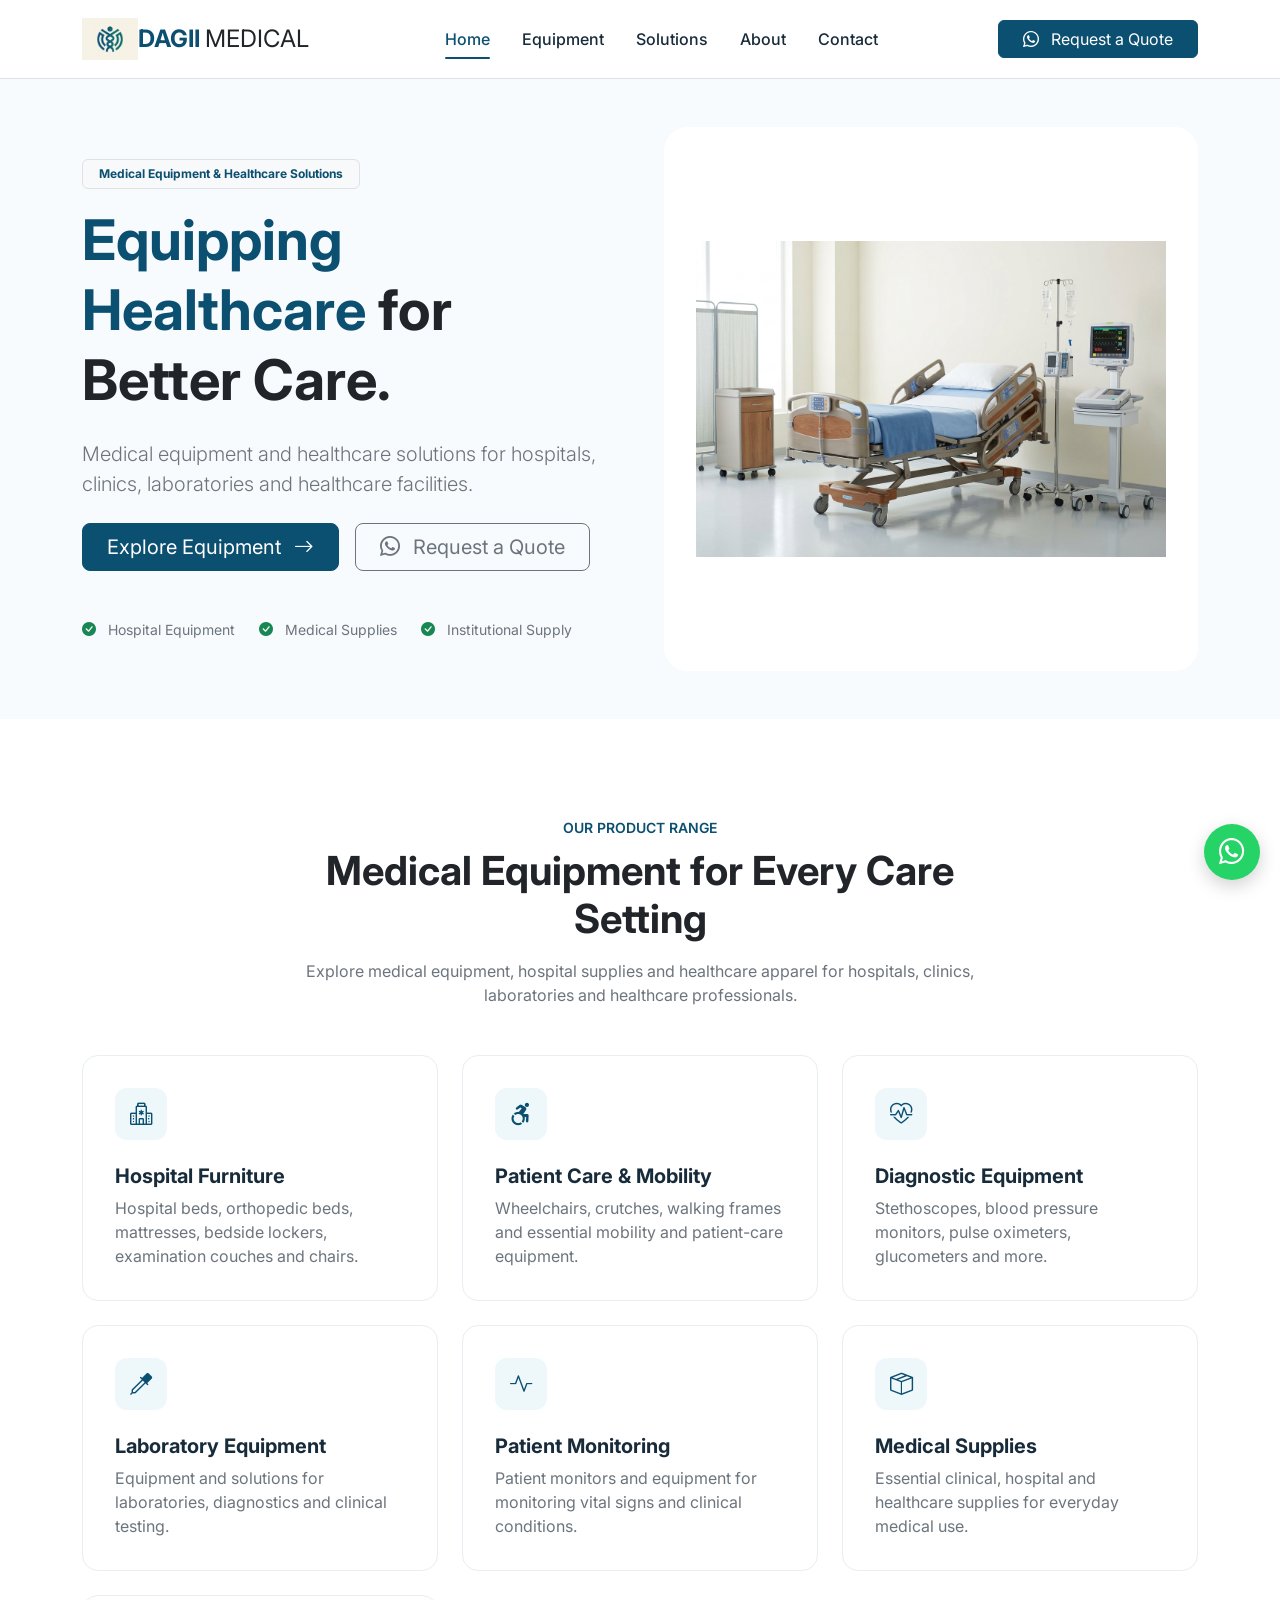
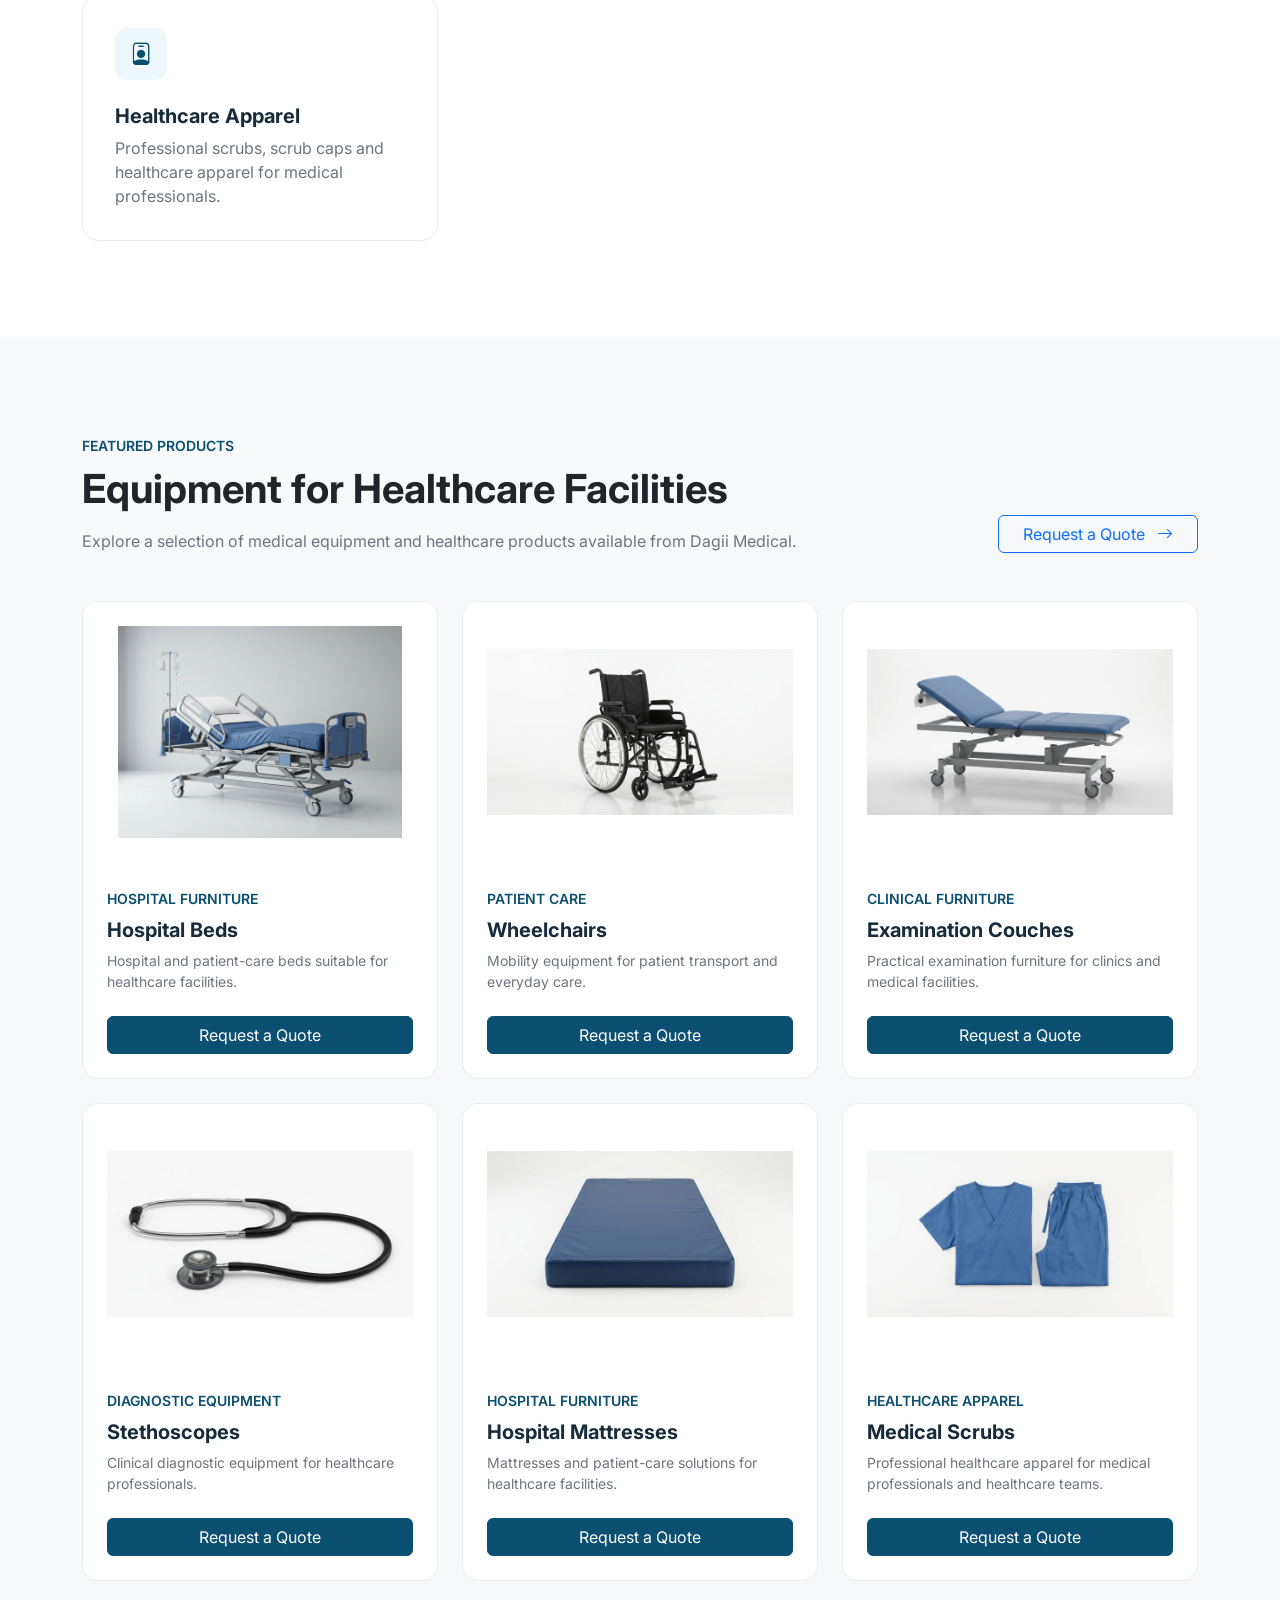
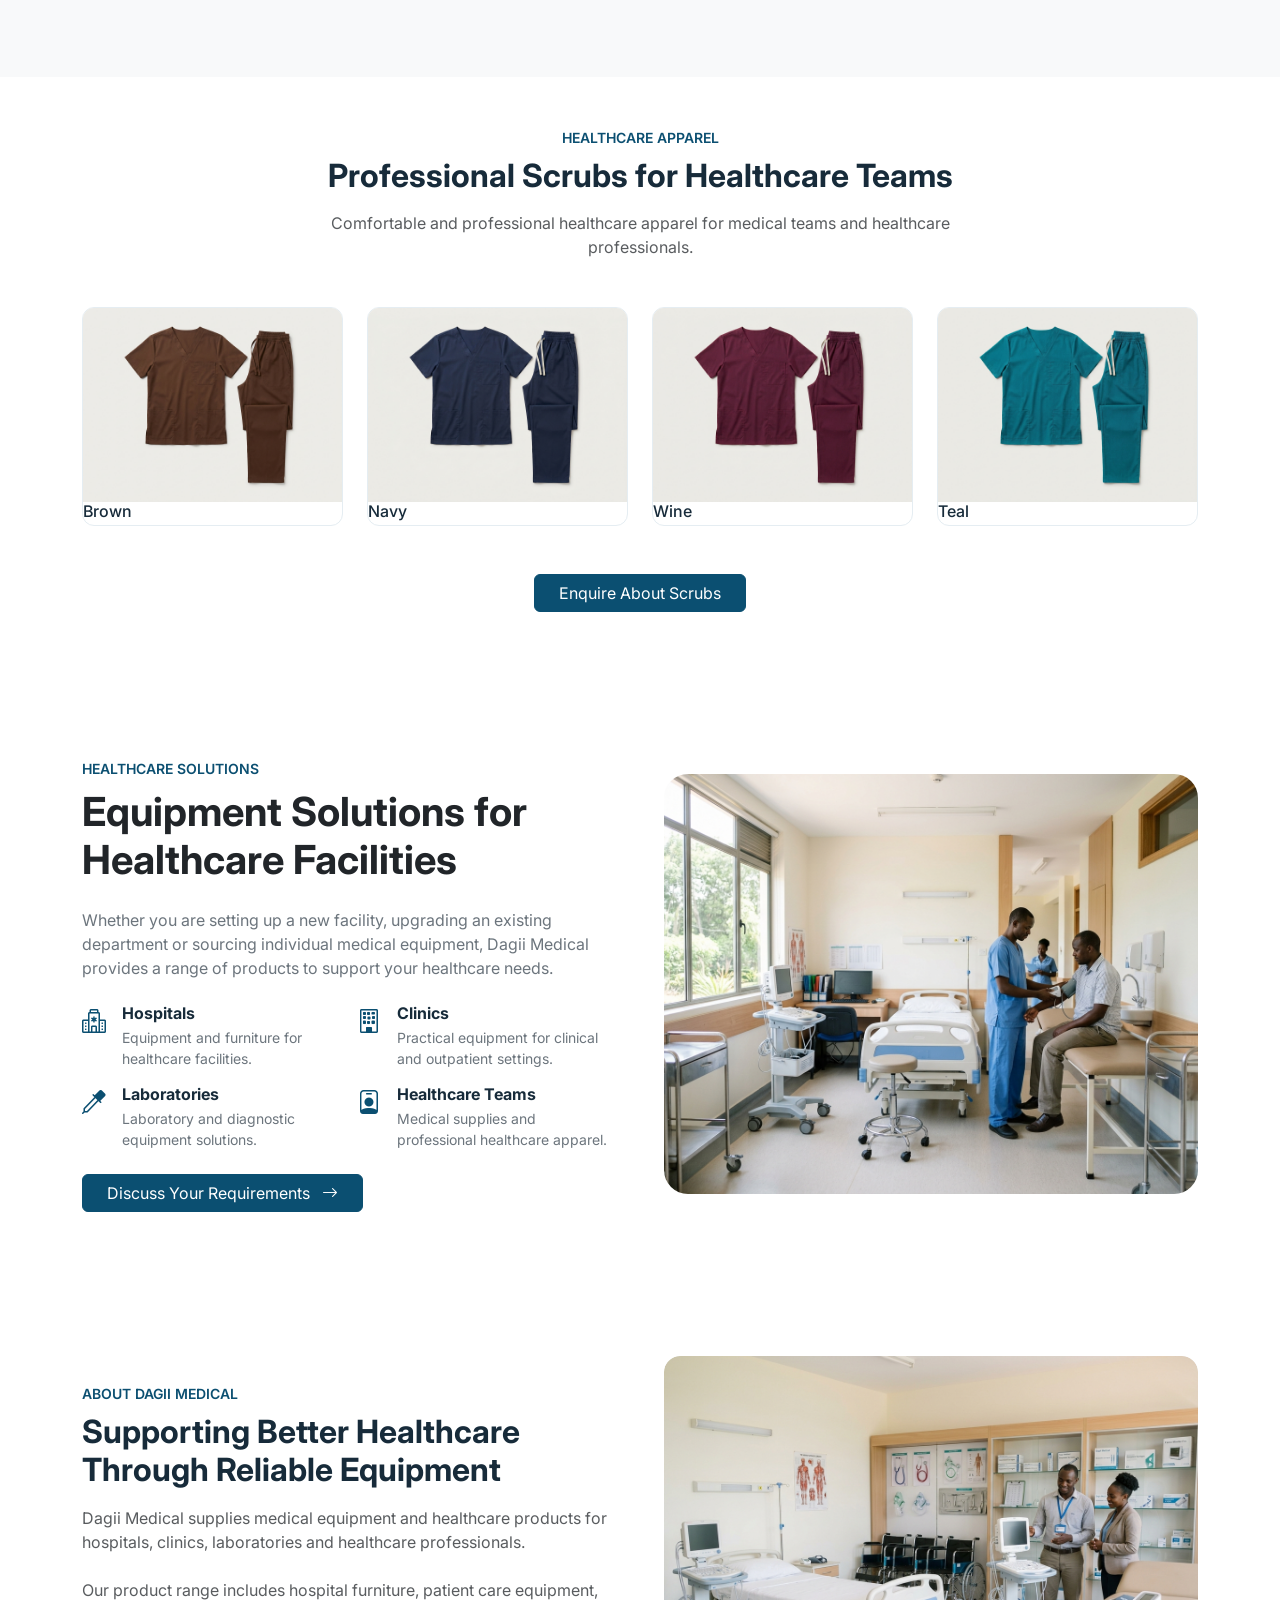
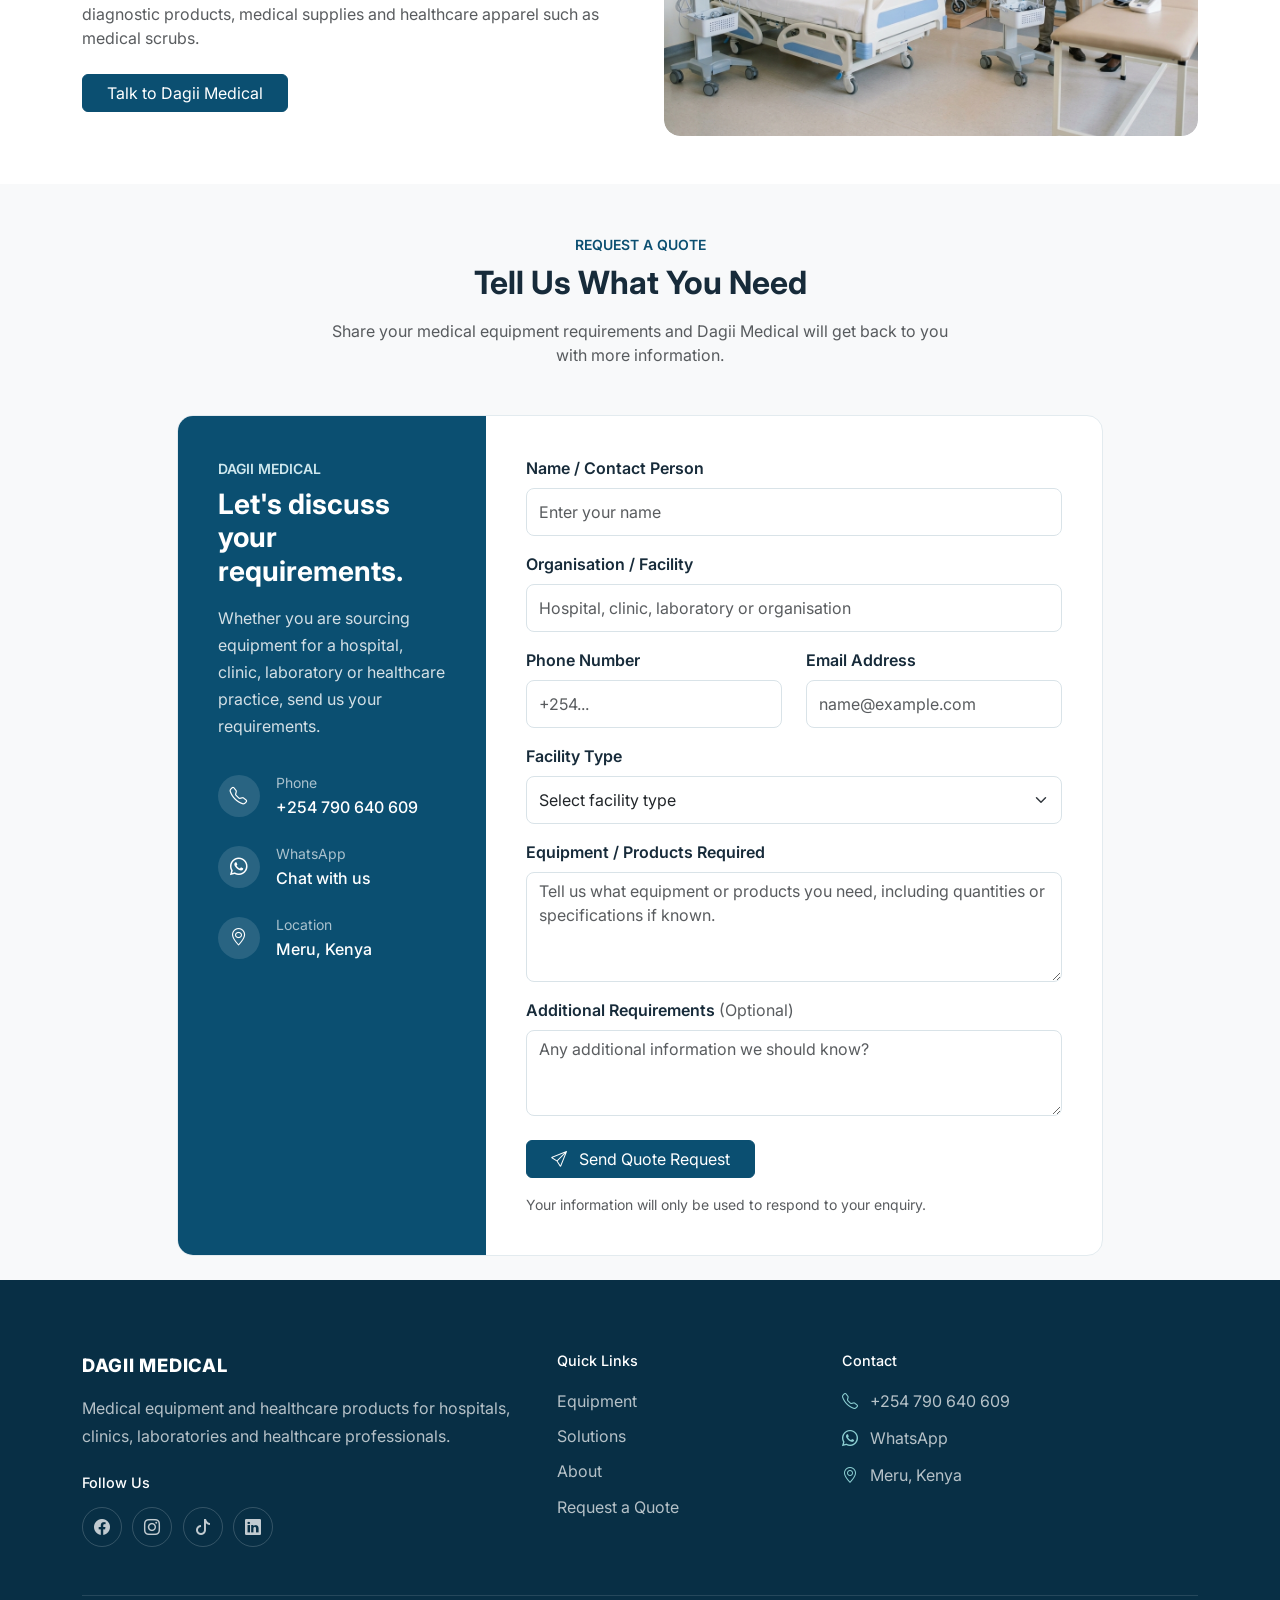
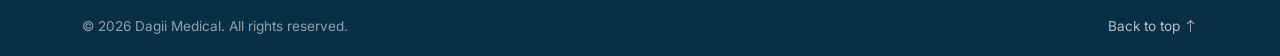
<file: index.html>
<!DOCTYPE html>
<html lang="en">
<head>

    <!-- =====================================================
         BASIC DOCUMENT SETTINGS
    ===================================================== -->

    <meta charset="UTF-8">

    <meta
        name="viewport"
        content="width=device-width, initial-scale=1"
    >

    <meta name="google-site-verification" content="HVnFG1F8NFiU51zSJI1hG4cZN15insPNP_z4KDrnFVw" />
    <!-- =====================================================
         PRIMARY SEO
    ===================================================== -->

    <title>
        Dagii Equipments | Medical Equipment Supplier in Kenya
    </title>

    <meta
        name="description"
        content="Dagii Medical supplies medical equipment, hospital furniture, medical supplies and healthcare products for hospitals, clinics and laboratories in Kenya."
    >

    <meta
        name="keywords"
        content="Dagii Equipments, Dagii Medical Kenya, Dagii Medical Meru, medical equipment Kenya, medical equipment supplier Kenya, hospital equipment Kenya, medical supplies Kenya, hospital furniture Kenya, medical equipment Meru, hospital beds Kenya, wheelchairs Kenya, examination couches Kenya, diagnostic equipment Kenya, laboratory equipment Kenya, patient monitoring equipment Kenya, medical scrubs Kenya, healthcare apparel Kenya"
    >

    <meta
        name="author"
        content="Dagii Equipments"
    >

    <meta
        name="robots"
        content="index, follow"
    >

    <meta
        name="googlebot"
        content="index, follow"
    >


    <!-- =====================================================
         CANONICAL URL
    ===================================================== -->

    <link
        rel="canonical"
        href="https://sirjulius001.github.io/dagii-website/"
    >


    <!-- =====================================================
         OPEN GRAPH
         Used when sharing the website on social platforms
    ===================================================== -->

    <meta
        property="og:type"
        content="website"
    >

    <meta
        property="og:title"
        content="Dagii Equipments | Medical Equipment Supplier in Kenya"
    >

    <meta
        property="og:description"
        content="Dagii Medical supplies medical equipment, hospital furniture, medical supplies and healthcare products for hospitals, clinics and laboratories in Kenya."
    >

    <meta
        property="og:url"
        content="https://sirjulius001.github.io/dagii-website/"
    >

    <meta
        property="og:site_name"
        content="Dagii Medical"
    >

    <meta
        property="og:locale"
        content="en_KE"
    >

    <meta
        property="og:image"
        content="https://sirjulius001.github.io/dagii-website/images/og-image.jpg"
    >

    <meta
        property="og:image:alt"
        content="Dagii Medical medical equipment and healthcare solutions"
    >


    <!-- =====================================================
         TWITTER / X
    ===================================================== -->

    <meta
        name="twitter:card"
        content="summary_large_image"
    >

    <meta
        name="twitter:title"
        content="Dagii Equipments | Medical Equipment Supplier in Kenya"
    >

    <meta
        name="twitter:description"
        content="Medical equipment, hospital furniture, medical supplies and healthcare products from Dagii Medical in Kenya."
    >

    <meta
        name="twitter:image"
        content="https://sirjulius001.github.io/dagii-website/images/og-image.jpg"
    >

    <meta
        name="twitter:image:alt"
        content="Dagii Medical medical equipment and healthcare solutions"
    >


    <!-- =====================================================
         FAVICON
    ===================================================== -->

    <link
        rel="icon"
        type="image/png"
        href="favicon.jpg"
    >


    <!-- =====================================================
         ORGANIZATION STRUCTURED DATA
    ===================================================== -->

    <script type="application/ld+json">
    {
        "@context": "https://schema.org",
        "@type": "Organization",
        "name": "Dagii Equipments",
        "url": "https://sirjulius001.github.io/dagii-website/",
        "logo": "https://sirjulius001.github.io/dagii-website/logo.jpg",
        "description": "Dagii Medical supplies medical equipment, hospital furniture, medical supplies and healthcare products for hospitals, clinics and laboratories in Kenya.",
        "telephone": "+254790640609",
        "address": {
            "@type": "PostalAddress",
            "addressLocality": "Meru",
            "addressCountry": "KE"
        }
    }
    </script>


    <!-- =====================================================
         BOOTSTRAP 5.3.3
    ===================================================== -->

    <link
        href="https://cdn.jsdelivr.net/npm/bootstrap@5.3.3/dist/css/bootstrap.min.css"
        rel="stylesheet"
    >


    <!-- =====================================================
         BOOTSTRAP ICONS
    ===================================================== -->

    <link
        href="https://cdn.jsdelivr.net/npm/bootstrap-icons@1.11.3/font/bootstrap-icons.min.css"
        rel="stylesheet"
    >


    <!-- =====================================================
         GOOGLE FONT
    ===================================================== -->

    <link
        href="https://fonts.googleapis.com/css2?family=Inter:wght@400;500;600;700;800&display=swap"
        rel="stylesheet"
    >


    <!-- =====================================================
         DAGII MEDICAL CUSTOM CSS
    ===================================================== -->

    <link
        rel="stylesheet"
        href="style.css"
    >

</head>

<body>

<!-- =========================================================
     NAVBAR
========================================================= -->

<nav class="navbar navbar-expand-lg bg-white border-bottom sticky-top py-3">

    <div class="container">
        <img
            src="logo.jpg"
            alt="Dagii Medical"
            height="42"
            >
        <!-- Brand -->
        <a class="navbar-brand fw-bold fs-4" href="#">
            <span class="text-primary">DAGII</span>
            <span class="text-dark fw-normal">MEDICAL</span>
        </a>

        <!-- Mobile Toggle -->
        <button
            class="navbar-toggler border-0"
            type="button"
            data-bs-toggle="collapse"
            data-bs-target="#mainNavbar"
            aria-controls="mainNavbar"
            aria-expanded="false"
            aria-label="Toggle navigation"
        >
            <span class="navbar-toggler-icon"></span>
        </button>

        <!-- Navigation -->
        <div class="collapse navbar-collapse" id="mainNavbar">

            <ul class="navbar-nav mx-auto mb-3 mb-lg-0 gap-lg-3">

                <li class="nav-item">
                    <a class="nav-link active fw-medium" href="#">
                        Home
                    </a>
                </li>

                <li class="nav-item">
                    <a class="nav-link fw-medium" href="#equipment">
                        Equipment
                    </a>
                </li>

                <li class="nav-item">
                    <a class="nav-link fw-medium" href="#solutions">
                        Solutions
                    </a>
                </li>

                <li class="nav-item">
                    <a class="nav-link fw-medium" href="#about">
                        About
                    </a>
                </li>

                <li class="nav-item">
                    <a class="nav-link fw-medium" href="#contact">
                        Contact
                    </a>
                </li>

            </ul>

            <!-- Navbar CTA -->
            <div class="d-flex">

                <a
                    href="https://wa.me/254790640609"
                    class="btn btn-primary px-4"
                    target="_blank"
                >
                    <i class="bi bi-whatsapp me-2"></i>
                    Request a Quote
                </a>

            </div>

        </div>

    </div>

</nav>


<!-- =========================================================
     HERO SECTION
========================================================= -->

<section class="hero-section py-5">

    <div class="container">

        <div class="row align-items-center g-5">

            <!-- Hero Content -->
            <div class="col-lg-6">

                <div class="mb-3">

                    <span class="badge bg-light text-primary border px-3 py-2">
                        Medical Equipment & Healthcare Solutions
                    </span>

                </div>

                <h1 class="display-4 fw-bold text-primary lh-sm mb-4">
                    Equipping Healthcare
                    <span class="text-dark">
                        for Better Care.
                    </span>
                </h1>

                <p class="lead text-secondary mb-4">
                    Medical equipment and healthcare solutions for
                    hospitals, clinics, laboratories and healthcare
                    facilities.
                </p>

                <div class="d-flex flex-wrap gap-3">

                    <a
                        href="#equipment"
                        class="btn btn-primary btn-lg px-4"
                    >
                        Explore Equipment
                        <i class="bi bi-arrow-right ms-2"></i>
                    </a>

                    <a
                        href="https://wa.me/254790640609?text=Hello%20Dagii%20Medical,%20I%20would%20like%20to%20request%20a%20quotation."
                        class="btn btn-outline-secondary btn-lg px-4"
                        target="_blank"
                    >
                        <i class="bi bi-whatsapp me-2"></i>
                        Request a Quote
                    </a>

                </div>

                <!-- Small trust information -->
                <div class="d-flex flex-wrap gap-4 mt-5 text-secondary small">

                    <div>
                        <i class="bi bi-check-circle-fill text-success me-2"></i>
                        Hospital Equipment
                    </div>

                    <div>
                        <i class="bi bi-check-circle-fill text-success me-2"></i>
                        Medical Supplies
                    </div>

                    <div>
                        <i class="bi bi-check-circle-fill text-success me-2"></i>
                        Institutional Supply
                    </div>

                </div>

            </div>


            <!-- Hero Product Image -->
            <div class="col-lg-6">

                <div class="hero-image-wrapper">

                    <img
                        src="hero1.jpg"
                        class="img-fluid"
                        alt="Medical equipment supplied by Dagii Medical"
                    >

                </div>

            </div>

        </div>

    </div>

</section>
<!-- =========================================================
     EQUIPMENT CATEGORIES
========================================================= -->

<section id="equipment" class="py-5 bg-white">

    <div class="container py-lg-5">

        <!-- Section Heading -->
        <div class="row justify-content-center text-center mb-5">

            <div class="col-lg-8">

                <span class="text-uppercase fw-semibold small text-primary">
                    Our Product Range
                </span>

                <h2 class="display-6 fw-bold text-dark mt-2 mb-3">
                    Medical Equipment for Every Care Setting
                </h2>

                <p class="text-secondary mb-0">
                    Explore medical equipment, hospital supplies and
                    healthcare apparel for hospitals, clinics,
                    laboratories and healthcare professionals.
                </p>

            </div>

        </div>


        <!-- Categories -->
        <div class="row g-4">

            <!-- Hospital Furniture -->
            <div class="col-md-6 col-lg-4">

                <div class="category-card h-100">

                    <div class="category-icon">
                        <i class="bi bi-hospital"></i>
                    </div>

                    <h3 class="h5 fw-bold mt-4">
                        Hospital Furniture
                    </h3>

                    <p class="text-secondary mb-0">
                        Hospital beds, orthopedic beds, mattresses,
                        bedside lockers, examination couches and chairs.
                    </p>

                </div>

            </div>


            <!-- Patient Care -->
            <div class="col-md-6 col-lg-4">

                <div class="category-card h-100">

                    <div class="category-icon">
                        <i class="bi bi-person-wheelchair"></i>
                    </div>

                    <h3 class="h5 fw-bold mt-4">
                        Patient Care & Mobility
                    </h3>

                    <p class="text-secondary mb-0">
                        Wheelchairs, crutches, walking frames and
                        essential mobility and patient-care equipment.
                    </p>

                </div>

            </div>


            <!-- Diagnostic -->
            <div class="col-md-6 col-lg-4">

                <div class="category-card h-100">

                    <div class="category-icon">
                        <i class="bi bi-heart-pulse"></i>
                    </div>

                    <h3 class="h5 fw-bold mt-4">
                        Diagnostic Equipment
                    </h3>

                    <p class="text-secondary mb-0">
                        Stethoscopes, blood pressure monitors,
                        pulse oximeters, glucometers and more.
                    </p>

                </div>

            </div>


            <!-- Laboratory -->
            <div class="col-md-6 col-lg-4">

                <div class="category-card h-100">

                    <div class="category-icon">
                        <i class="bi bi-eyedropper"></i>
                    </div>

                    <h3 class="h5 fw-bold mt-4">
                        Laboratory Equipment
                    </h3>

                    <p class="text-secondary mb-0">
                        Equipment and solutions for laboratories,
                        diagnostics and clinical testing.
                    </p>

                </div>

            </div>


            <!-- Monitoring -->
            <div class="col-md-6 col-lg-4">

                <div class="category-card h-100">

                    <div class="category-icon">
                        <i class="bi bi-activity"></i>
                    </div>

                    <h3 class="h5 fw-bold mt-4">
                        Patient Monitoring
                    </h3>

                    <p class="text-secondary mb-0">
                        Patient monitors and equipment for monitoring
                        vital signs and clinical conditions.
                    </p>

                </div>

            </div>


            <!-- Medical Supplies -->
            <div class="col-md-6 col-lg-4">

                <div class="category-card h-100">

                    <div class="category-icon">
                        <i class="bi bi-box-seam"></i>
                    </div>

                    <h3 class="h5 fw-bold mt-4">
                        Medical Supplies
                    </h3>

                    <p class="text-secondary mb-0">
                        Essential clinical, hospital and healthcare
                        supplies for everyday medical use.
                    </p>

                </div>

            </div>


            <!-- Healthcare Apparel -->
            <div class="col-md-6 col-lg-4">

                <div class="category-card h-100">

                    <div class="category-icon">
                        <i class="bi bi-person-badge"></i>
                    </div>

                    <h3 class="h5 fw-bold mt-4">
                        Healthcare Apparel
                    </h3>

                    <p class="text-secondary mb-0">
                        Professional scrubs, scrub caps and healthcare
                        apparel for medical professionals.
                    </p>

                </div>

            </div>

        </div>

    </div>

</section>
<!-- =========================================================
     FEATURED EQUIPMENT
========================================================= -->

<section class="py-5 bg-light">

    <div class="container py-lg-5">

        <!-- Section Heading -->
        <div class="row align-items-end mb-5">

            <div class="col-lg-8">

                <span class="text-uppercase fw-semibold small text-primary">
                    Featured Products
                </span>

                <h2 class="display-6 fw-bold text-dark mt-2 mb-3">
                    Equipment for Healthcare Facilities
                </h2>

                <p class="text-secondary mb-0">
                    Explore a selection of medical equipment and
                    healthcare products available from Dagii Medical.
                </p>

            </div>

            <div class="col-lg-4 text-lg-end mt-4 mt-lg-0">

                <a href="#contact" class="btn btn-outline-primary px-4">
                    Request a Quote
                    <i class="bi bi-arrow-right ms-2"></i>
                </a>

            </div>

        </div>


        <!-- Product Grid -->
        <div class="row g-4">

            <!-- Hospital Bed -->
            <div class="col-md-6 col-lg-4">

                <div class="product-card h-100 bg-white">

                    <div class="product-image">

                        <img
                            src="bed1.jpg"
                            alt="Hospital Bed"
                            class="img-fluid"
                        >

                    </div>

                    <div class="p-4">

                        <span class="small text-primary fw-semibold">
                            HOSPITAL FURNITURE
                        </span>

                        <h3 class="h5 fw-bold mt-2 mb-2">
                            Hospital Beds
                        </h3>

                        <p class="text-secondary small mb-4">
                            Hospital and patient-care beds suitable
                            for healthcare facilities.
                        </p>

                        <a
                            href="https://wa.me/254790640609?text=Hello%20Dagii%20Medical,%20I%20would%20like%20to%20enquire%20about%20hospital%20beds."
                            class="btn btn-primary w-100"
                            target="_blank"
                        >
                            Request a Quote
                        </a>

                    </div>

                </div>

            </div>


            <!-- Wheelchair -->
            <div class="col-md-6 col-lg-4">

                <div class="product-card h-100 bg-white">

                    <div class="product-image">

                        <img
                            src="wchair1.jpg"
                            alt="Wheelchair"
                            class="img-fluid"
                        >

                    </div>

                    <div class="p-4">

                        <span class="small text-primary fw-semibold">
                            PATIENT CARE
                        </span>

                        <h3 class="h5 fw-bold mt-2 mb-2">
                            Wheelchairs
                        </h3>

                        <p class="text-secondary small mb-4">
                            Mobility equipment for patient transport
                            and everyday care.
                        </p>

                        <a
                            href="https://wa.me/254790640609?text=Hello%20Dagii%20Medical,%20I%20would%20like%20to%20enquire%20about%20wheelchairs."
                            class="btn btn-primary w-100"
                            target="_blank"
                        >
                            Request a Quote
                        </a>

                    </div>

                </div>

            </div>


            <!-- Examination Couch -->
            <div class="col-md-6 col-lg-4">

                <div class="product-card h-100 bg-white">

                    <div class="product-image">

                        <img
                            src="checkup1.jpg"
                            alt="Medical Examination Couch"
                            class="img-fluid"
                        >

                    </div>

                    <div class="p-4">

                        <span class="small text-primary fw-semibold">
                            CLINICAL FURNITURE
                        </span>

                        <h3 class="h5 fw-bold mt-2 mb-2">
                            Examination Couches
                        </h3>

                        <p class="text-secondary small mb-4">
                            Practical examination furniture for
                            clinics and medical facilities.
                        </p>

                        <a
                            href="https://wa.me/254790640609?text=Hello%20Dagii%20Medical,%20I%20would%20like%20to%20enquire%20about%20examination%20couches."
                            class="btn btn-primary w-100"
                            target="_blank"
                        >
                            Request a Quote
                        </a>

                    </div>

                </div>

            </div>


            <!-- Stethoscope -->
            <div class="col-md-6 col-lg-4">

                <div class="product-card h-100 bg-white">

                    <div class="product-image">

                        <img
                            src="stetho1.jpg"
                            alt="Stethoscope"
                            class="img-fluid"
                        >

                    </div>

                    <div class="p-4">

                        <span class="small text-primary fw-semibold">
                            DIAGNOSTIC EQUIPMENT
                        </span>

                        <h3 class="h5 fw-bold mt-2 mb-2">
                            Stethoscopes
                        </h3>

                        <p class="text-secondary small mb-4">
                            Clinical diagnostic equipment for
                            healthcare professionals.
                        </p>

                        <a
                            href="https://wa.me/254790640609?text=Hello%20Dagii%20Medical,%20I%20would%20like%20to%20enquire%20about%20stethoscopes."
                            class="btn btn-primary w-100"
                            target="_blank"
                        >
                            Request a Quote
                        </a>

                    </div>

                </div>

            </div>


            <!-- Mattress -->
            <div class="col-md-6 col-lg-4">

                <div class="product-card h-100 bg-white">

                    <div class="product-image">

                        <img
                            src="mat1.jpg"
                            alt="Hospital Mattress"
                            class="img-fluid"
                        >

                    </div>

                    <div class="p-4">

                        <span class="small text-primary fw-semibold">
                            HOSPITAL FURNITURE
                        </span>

                        <h3 class="h5 fw-bold mt-2 mb-2">
                            Hospital Mattresses
                        </h3>

                        <p class="text-secondary small mb-4">
                            Mattresses and patient-care solutions
                            for healthcare facilities.
                        </p>

                        <a
                            href="https://wa.me/254790640609?text=Hello%20Dagii%20Medical,%20I%20would%20like%20to%20enquire%20about%20hospital%20mattresses."
                            class="btn btn-primary w-100"
                            target="_blank"
                        >
                            Request a Quote
                        </a>

                    </div>

                </div>

            </div>


            <!-- Scrubs -->
            <div class="col-md-6 col-lg-4">

                <div class="product-card h-100 bg-white">

                    <div class="product-image">

                        <img
                            src="scrub1.jpg"
                            alt="Medical Scrubs"
                            class="img-fluid"
                        >

                    </div>

                    <div class="p-4">

                        <span class="small text-primary fw-semibold">
                            HEALTHCARE APPAREL
                        </span>

                        <h3 class="h5 fw-bold mt-2 mb-2">
                            Medical Scrubs
                        </h3>

                        <p class="text-secondary small mb-4">
                            Professional healthcare apparel for
                            medical professionals and healthcare teams.
                        </p>

                        <a
                            href="https://wa.me/254790640609?text=Hello%20Dagii%20Medical,%20I%20would%20like%20to%20enquire%20about%20medical%20scrubs."
                            class="btn btn-primary w-100"
                            target="_blank"
                        >
                            Request a Quote
                        </a>

                    </div>

                </div>

            </div>

        </div>

    </div>

</section>
<!-- =========================
     HEALTHCARE APPAREL
========================= -->
<section id="apparel" class="py-5">
    <div class="container">

        <!-- Section Heading -->
        <div class="row justify-content-center text-center mb-5">
            <div class="col-lg-7">

                <span class="text-uppercase small fw-semibold text-primary">
                    Healthcare Apparel
                </span>

                <h2 class="fw-bold mt-2 mb-3">
                    Professional Scrubs for Healthcare Teams
                </h2>

                <p class="text-muted mb-0">
                    Comfortable and professional healthcare apparel for
                    medical teams and healthcare professionals.
                </p>

            </div>
        </div>


        <!-- Gallery -->
        <div class="row g-4">

            <!-- Scrub 1 -->
            <div class="col-6 col-lg-3">
                <div class="apparel-card">

                    <img src="brown1.jpg"
                         alt="Sky blue medical scrubs"
                         class="img-fluid">

                    <div class="apparel-caption">
                        <h6 class="mb-1">
                            Brown
                        </h6>

                        
                    </div>

                </div>
            </div>


            <!-- Scrub 2 -->
            <div class="col-6 col-lg-3">
                <div class="apparel-card">

                    <img src="navy1.jpg"
                         alt="Navy medical scrubs"
                         class="img-fluid">

                    <div class="apparel-caption">
                        <h6 class="mb-1">
                            Navy
                        </h6>

                        
                    </div>

                </div>
            </div>


            <!-- Scrub 3 -->
            <div class="col-6 col-lg-3">
                <div class="apparel-card">

                    <img src="wine1.jpg"
                         alt="Wine medical scrubs"
                         class="img-fluid">

                    <div class="apparel-caption">
                        <h6 class="mb-1">
                            Wine
                        </h6>

                        
                    </div>

                </div>
            </div>


            <!-- Scrub 4 -->
            <div class="col-6 col-lg-3">
                <div class="apparel-card">

                    <img src="teal1.jpg"
                         alt="Teal medical scrubs"
                         class="img-fluid">

                    <div class="apparel-caption">
                        <h6 class="mb-1">
                            Teal
                        </h6>

                    </div>

                </div>
            </div>

        </div>


        <!-- CTA -->
        <div class="text-center mt-5">

            <a href="#contact"
               class="btn btn-primary px-4">
                Enquire About Scrubs
            </a>

        </div>

    </div>
</section>
<!-- =========================================================
     HEALTHCARE SOLUTIONS
========================================================= -->

<section id="solutions" class="py-5 bg-white">

    <div class="container py-lg-5">

        <div class="row align-items-center g-5">

            <!-- Content -->
            <div class="col-lg-6">

                <span class="text-uppercase fw-semibold small text-primary">
                    Healthcare Solutions
                </span>

                <h2 class="display-6 fw-bold text-dark mt-2 mb-4">
                    Equipment Solutions for Healthcare Facilities
                </h2>

                <p class="text-secondary mb-4">
                    Whether you are setting up a new facility, upgrading
                    an existing department or sourcing individual medical
                    equipment, Dagii Medical provides a range of products
                    to support your healthcare needs.
                </p>

                <div class="row g-3">

                    <div class="col-sm-6">
                        <div class="d-flex gap-3">
                            <i class="bi bi-hospital text-primary fs-4"></i>
                            <div>
                                <h3 class="h6 fw-bold mb-1">
                                    Hospitals
                                </h3>
                                <p class="small text-secondary mb-0">
                                    Equipment and furniture for
                                    healthcare facilities.
                                </p>
                            </div>
                        </div>
                    </div>

                    <div class="col-sm-6">
                        <div class="d-flex gap-3">
                            <i class="bi bi-building text-primary fs-4"></i>
                            <div>
                                <h3 class="h6 fw-bold mb-1">
                                    Clinics
                                </h3>
                                <p class="small text-secondary mb-0">
                                    Practical equipment for clinical
                                    and outpatient settings.
                                </p>
                            </div>
                        </div>
                    </div>

                    <div class="col-sm-6">
                        <div class="d-flex gap-3">
                            <i class="bi bi-eyedropper text-primary fs-4"></i>
                            <div>
                                <h3 class="h6 fw-bold mb-1">
                                    Laboratories
                                </h3>
                                <p class="small text-secondary mb-0">
                                    Laboratory and diagnostic
                                    equipment solutions.
                                </p>
                            </div>
                        </div>
                    </div>

                    <div class="col-sm-6">
                        <div class="d-flex gap-3">
                            <i class="bi bi-person-badge text-primary fs-4"></i>
                            <div>
                                <h3 class="h6 fw-bold mb-1">
                                    Healthcare Teams
                                </h3>
                                <p class="small text-secondary mb-0">
                                    Medical supplies and professional
                                    healthcare apparel.
                                </p>
                            </div>
                        </div>
                    </div>

                </div>

                <div class="mt-4">
                    <a
                        href="https://wa.me/254790640609?text=Hello%20Dagii%20Medical,%20I%20would%20like%20to%20discuss%20my%20healthcare%20equipment%20needs."
                        class="btn btn-primary px-4"
                        target="_blank"
                    >
                        Discuss Your Requirements
                        <i class="bi bi-arrow-right ms-2"></i>
                    </a>
                </div>

            </div>


            <!-- Visual -->
            <div class="col-lg-6">

                <div class="solution-visual">

                    <img
                        src="solutions1.jpg"
                        alt="Healthcare facility equipment"
                        class="img-fluid"
                    >

                </div>

            </div>

        </div>

    </div>

</section>
<!-- =========================
     ABOUT DAGII MEDICAL
========================= -->
<section id="about" class="py-5">
    <div class="container">
        <div class="row align-items-center g-5">

            <!-- About Content -->
            <div class="col-lg-6">
                <span class="text-uppercase small fw-semibold text-primary">
                    About Dagii Medical
                </span>

                <h2 class="fw-bold mt-2 mb-3">
                    Supporting Better Healthcare Through Reliable Equipment
                </h2>

                <p class="text-muted mb-4">
                    Dagii Medical supplies medical equipment and healthcare
                    products for hospitals, clinics, laboratories and healthcare
                    professionals.
                </p>

                <p class="text-muted mb-4">
                    Our product range includes hospital furniture, patient care
                    equipment, diagnostic products, medical supplies and
                    healthcare apparel such as medical scrubs.
                </p>

                <a href="https://wa.me/254790640609"
                   class="btn btn-primary px-4">
                    Talk to Dagii Medical
                </a>
            </div>

            <!-- About Visual -->
            <div class="col-lg-6">
                <div class="about-visual">
                    <img src="about1.jpg"
                         alt="Medical equipment and healthcare supplies"
                         class="img-fluid rounded-4">
                </div>
            </div>

        </div>
    </div>
</section>
<!-- =========================
     REQUEST A QUOTE
========================= -->
<section id="contact" class="py-5 bg-light">
    <div class="container">

        <!-- Section Heading -->
        <div class="row justify-content-center text-center mb-5">
            <div class="col-lg-7">
                <span class="text-uppercase small fw-semibold text-primary">
                    Request a Quote
                </span>

                <h2 class="fw-bold mt-2 mb-3">
                    Tell Us What You Need
                </h2>

                <p class="text-muted mb-0">
                    Share your medical equipment requirements and
                    Dagii Medical will get back to you with more information.
                </p>
            </div>
        </div>

        <div class="row justify-content-center">
            <div class="col-xl-10">

                <div class="quote-card">

                    <div class="row g-0">

                        <!-- =========================
                             LEFT: CONTACT INFORMATION
                        ========================= -->
                        <div class="col-lg-4">
                            <div class="quote-info">

                                <span class="small text-uppercase fw-semibold">
                                    Dagii Medical
                                </span>

                                <h3 class="fw-bold mt-2 mb-3">
                                    Let's discuss your requirements.
                                </h3>

                                <p class="mb-4">
                                    Whether you are sourcing equipment for
                                    a hospital, clinic, laboratory or healthcare
                                    practice, send us your requirements.
                                </p>

                                <div class="quote-contact">

                                    <div class="quote-contact-item">
                                        <div class="quote-contact-icon">
                                            <i class="bi bi-telephone"></i>
                                        </div>

                                        <div>
                                            <small>Phone</small>
                                            <a href="tel:+254790640609">
                                                +254 790 640 609
                                            </a>
                                        </div>
                                    </div>

                                    <div class="quote-contact-item">
                                        <div class="quote-contact-icon">
                                            <i class="bi bi-whatsapp"></i>
                                        </div>

                                        <div>
                                            <small>WhatsApp</small>
                                            <a href="https://wa.me/254790640609"
                                               target="_blank"
                                               rel="noopener">
                                                Chat with us
                                            </a>
                                        </div>
                                    </div>

                                    <div class="quote-contact-item">
                                        <div class="quote-contact-icon">
                                            <i class="bi bi-geo-alt"></i>
                                        </div>

                                        <div>
                                            <small>Location</small>
                                            <span>
                                                Meru, Kenya
                                            </span>
                                        </div>
                                    </div>

                                </div>

                            </div>
                        </div>


                        <!-- =========================
                             RIGHT: QUOTE FORM
                        ========================= -->
                        <div class="col-lg-8">
                            <div class="quote-form-wrapper">

                                <form
                                    action="YOUR_FORMSPREE_ENDPOINT"
                                    method="POST"
                                >

                                    <!-- Name -->
                                    <div class="mb-3">
                                        <label for="name"
                                               class="form-label">
                                            Name / Contact Person
                                        </label>

                                        <input
                                            type="text"
                                            class="form-control"
                                            id="name"
                                            name="name"
                                            placeholder="Enter your name"
                                            required
                                        >
                                    </div>


                                    <!-- Organisation -->
                                    <div class="mb-3">
                                        <label for="organisation"
                                               class="form-label">
                                            Organisation / Facility
                                        </label>

                                        <input
                                            type="text"
                                            class="form-control"
                                            id="organisation"
                                            name="organisation"
                                            placeholder="Hospital, clinic, laboratory or organisation"
                                            required
                                        >
                                    </div>


                                    <!-- Phone + Email -->
                                    <div class="row">

                                        <div class="col-md-6 mb-3">
                                            <label for="phone"
                                                   class="form-label">
                                                Phone Number
                                            </label>

                                            <input
                                                type="tel"
                                                class="form-control"
                                                id="phone"
                                                name="phone"
                                                placeholder="+254..."
                                                required
                                            >
                                        </div>

                                        <div class="col-md-6 mb-3">
                                            <label for="email"
                                                   class="form-label">
                                                Email Address
                                            </label>

                                            <input
                                                type="email"
                                                class="form-control"
                                                id="email"
                                                name="email"
                                                placeholder="name@example.com"
                                                required
                                            >
                                        </div>

                                    </div>


                                    <!-- Facility Type -->
                                    <div class="mb-3">
                                        <label for="facility_type"
                                               class="form-label">
                                            Facility Type
                                        </label>

                                        <select
                                            class="form-select"
                                            id="facility_type"
                                            name="facility_type"
                                            required
                                        >
                                            <option value="">
                                                Select facility type
                                            </option>

                                            <option value="Hospital">
                                                Hospital
                                            </option>

                                            <option value="Clinic">
                                                Clinic
                                            </option>

                                            <option value="Laboratory">
                                                Laboratory
                                            </option>

                                            <option value="Pharmacy">
                                                Pharmacy
                                            </option>

                                            <option value="Healthcare Organisation">
                                                Healthcare Organisation
                                            </option>

                                            <option value="Individual / Professional">
                                                Individual / Professional
                                            </option>

                                            <option value="Other">
                                                Other
                                            </option>
                                        </select>
                                    </div>


                                    <!-- Equipment -->
                                    <div class="mb-3">
                                        <label for="equipment"
                                               class="form-label">
                                            Equipment / Products Required
                                        </label>

                                        <textarea
                                            class="form-control"
                                            id="equipment"
                                            name="equipment"
                                            rows="4"
                                            placeholder="Tell us what equipment or products you need, including quantities or specifications if known."
                                            required
                                        ></textarea>
                                    </div>


                                    <!-- Additional Message -->
                                    <div class="mb-4">
                                        <label for="message"
                                               class="form-label">
                                            Additional Requirements
                                            <span class="text-muted fw-normal">
                                                (Optional)
                                            </span>
                                        </label>

                                        <textarea
                                            class="form-control"
                                            id="message"
                                            name="message"
                                            rows="3"
                                            placeholder="Any additional information we should know?"
                                        ></textarea>
                                    </div>


                                    <!-- Formspree Subject -->
                                    <input
                                        type="hidden"
                                        name="_subject"
                                        value="New Dagii Medical Quote Request"
                                    >


                                    <!-- Submit -->
                                    <button
                                        type="submit"
                                        class="btn btn-primary px-4"
                                    >
                                        <i class="bi bi-send me-2"></i>
                                        Send Quote Request
                                    </button>

                                    <p class="small text-muted mt-3 mb-0">
                                        Your information will only be used
                                        to respond to your enquiry.
                                    </p>

                                </form>

                            </div>
                        </div>

                    </div>

                </div>

            </div>
        </div>

    </div>
</section>
<!-- =========================
     FOOTER
========================= -->
<footer class="site-footer">
    <div class="container">

        <div class="row g-4 py-5">

            <!-- Brand & Social Media -->
            <div class="col-lg-5">
                <a href="#"
                   class="footer-brand text-decoration-none">
                    DAGII MEDICAL
                </a>

                <p class="footer-description mt-3 mb-4">
                    Medical equipment and healthcare products for hospitals,
                    clinics, laboratories and healthcare professionals.
                </p>

                <!-- Social Media -->
                <div class="footer-social">
                    <h6 class="footer-heading mb-3">
                        Follow Us
                    </h6>

                    <div class="social-icons">

                        <a href="#"
                           class="social-icon"
                           aria-label="Facebook"
                           target="_blank"
                           rel="noopener">
                            <i class="bi bi-facebook"></i>
                        </a>

                        <a href="#"
                           class="social-icon"
                           aria-label="Instagram"
                           target="_blank"
                           rel="noopener">
                            <i class="bi bi-instagram"></i>
                        </a>

                        <a href="#"
                           class="social-icon"
                           aria-label="TikTok"
                           target="_blank"
                           rel="noopener">
                            <i class="bi bi-tiktok"></i>
                        </a>

                        <a href="#"
                           class="social-icon"
                           aria-label="LinkedIn"
                           target="_blank"
                           rel="noopener">
                            <i class="bi bi-linkedin"></i>
                        </a>

                    </div>
                </div>
            </div>


            <!-- Quick Links -->
            <div class="col-6 col-lg-3">
                <h6 class="footer-heading">
                    Quick Links
                </h6>

                <ul class="footer-links list-unstyled mb-0">

                    <li>
                        <a href="#equipment">
                            Equipment
                        </a>
                    </li>

                    <li>
                        <a href="#solutions">
                            Solutions
                        </a>
                    </li>

                    <li>
                        <a href="#about">
                            About
                        </a>
                    </li>

                    <li>
                        <a href="#contact">
                            Request a Quote
                        </a>
                    </li>

                </ul>
            </div>


            <!-- Contact -->
            <div class="col-6 col-lg-4">
                <h6 class="footer-heading">
                    Contact
                </h6>

                <ul class="footer-contact list-unstyled mb-0">

                    <li>
                        <i class="bi bi-telephone me-2"></i>

                        <a href="tel:+254790640609">
                            +254 790 640 609
                        </a>
                    </li>

                    <li>
                        <i class="bi bi-whatsapp me-2"></i>

                        <a href="https://wa.me/254790640609"
                           target="_blank"
                           rel="noopener">
                            WhatsApp
                        </a>
                    </li>

                    <li>
                        <i class="bi bi-geo-alt me-2"></i>
                        Meru, Kenya
                    </li>

                </ul>
            </div>

        </div>


        <!-- Bottom Footer -->
        <div class="footer-bottom">

            <p class="mb-0">
                &copy; 2026 Dagii Medical. All rights reserved.
            </p>

            <a href="#"
               class="back-to-top">
                Back to top
                <i class="bi bi-arrow-up"></i>
            </a>

        </div>

    </div>
</footer>

<!-- =========================
     FLOATING WHATSAPP BUTTON
========================= -->
<a href="https://wa.me/254790640609"
   class="floating-whatsapp"
   target="_blank"
   rel="noopener"
   aria-label="Chat with Dagii Medical on WhatsApp">

    <i class="bi bi-whatsapp"></i>

</a>
<!-- Bootstrap JavaScript -->
<script
    src="https://cdn.jsdelivr.net/npm/bootstrap@5.3.3/dist/js/bootstrap.bundle.min.js">
</script>
<script src="main.js"></script>
</body>
</html>
</file>
<file: style.css>
:root {
    --dagii-blue: #0b4f71;
    --dagii-teal: #0f766e;
}

body {
    font-family: 'Inter', sans-serif;
    color: #172b3a;
}

.text-primary {
    color: var(--dagii-blue) !important;
}

.btn-primary {
    background-color: var(--dagii-blue);
    border-color: var(--dagii-blue);
}

.btn-primary:hover {
    background-color: #083b55;
    border-color: #083b55;
}

.hero-section {
    background-color: #f8fbfd;
    min-height: 620px;
    display: flex;
    align-items: center;
}

.hero-image-wrapper {
    background-color: #ffffff;
    border-radius: 1.5rem;
    padding: 2rem;
    overflow: hidden;
}

.hero-image-wrapper img {
    width: 100%;
    height: 480px;
    object-fit: contain;
}

/* =========================================================
   EQUIPMENT CATEGORIES
========================================================= */

.category-card {
    background: #ffffff;
    border: 1px solid #e8eef2;
    border-radius: 1rem;
    padding: 2rem;
    transition: transform 0.2s ease, box-shadow 0.2s ease;
}

.category-card:hover {
    transform: translateY(-4px);
    box-shadow: 0 0.75rem 2rem rgba(11, 79, 113, 0.08);
}

.category-icon {
    width: 52px;
    height: 52px;
    display: flex;
    align-items: center;
    justify-content: center;
    border-radius: 0.75rem;
    background: #eef7fa;
    color: var(--dagii-blue);
    font-size: 1.4rem;
}
/* =========================================================
   NAVBAR SCROLL
========================================================= */

.navbar {
    transition: box-shadow 0.25s ease, padding 0.25s ease;
}

.navbar-scrolled {
    box-shadow: 0 4px 18px rgba(11, 79, 113, 0.08);
}


/* =========================================================
   ACTIVE NAVIGATION
========================================================= */

.navbar .nav-link {
    position: relative;
    color: #172b3a;
}

.navbar .nav-link.active {
    color: var(--dagii-blue);
    font-weight: 600;
}

.navbar .nav-link.active::after {
    content: "";
    position: absolute;
    left: 0.5rem;
    right: 0.5rem;
    bottom: 0;
    height: 2px;
    background: var(--dagii-blue);
    border-radius: 2px;
}


/* =========================================================
   SCROLL REVEAL
========================================================= */

.scroll-reveal {
    opacity: 0;
    transform: translateY(24px);
    transition:
        opacity 0.6s ease,
        transform 0.6s ease;
}

.scroll-reveal.is-visible {
    opacity: 1;
    transform: translateY(0);
}


/* =========================================================
   ACCESSIBILITY
========================================================= */

@media (prefers-reduced-motion: reduce) {

    html {
        scroll-behavior: auto;
    }

    .scroll-reveal {
        opacity: 1;
        transform: none;
        transition: none;
    }

    .navbar {
        transition: none;
    }

}
/* =========================================================
   FEATURED PRODUCTS
========================================================= */

.product-card {
    border: 1px solid #e8eef2;
    border-radius: 1rem;
    overflow: hidden;
    transition: transform 0.2s ease, box-shadow 0.2s ease;
}

.product-card:hover {
    transform: translateY(-4px);
    box-shadow: 0 0.75rem 2rem rgba(11, 79, 113, 0.08);
}

.product-image {
    height: 260px;
    background: #ffffff;
    display: flex;
    align-items: center;
    justify-content: center;
    padding: 1.5rem;
}

.product-image img {
    width: 100%;
    height: 100%;
    object-fit: contain;
}

/* =========================================================
   HEALTHCARE SOLUTIONS
========================================================= */

.solution-visual {
    background: #f5f9fc;
    border-radius: 1.5rem;
    overflow: hidden;
}

.solution-visual img {
    width: 100%;
    min-height: 420px;
    object-fit: cover;
}
/* =========================
   ABOUT SECTION
========================= */

.about-visual {
    background: #f8fbfd;
    border-radius: 1rem;
    overflow: hidden;
}

.about-visual img {
    width: 100%;
    height: 380px;
    object-fit: cover;
    display: block;
}
/* =========================
   QUOTE SECTION
========================= */

.quote-card {
    background: #ffffff;
    border: 1px solid #e3ebef;
    border-radius: 1rem;
    overflow: hidden;
}

/* Left information panel */

.quote-info {
    height: 100%;
    padding: 2.5rem;
    background: var(--dagii-blue);
    color: #ffffff;
}

.quote-info > span {
    color: #cfe8ee;
}

.quote-info h3 {
    color: #ffffff;
}

.quote-info p {
    color: rgba(255, 255, 255, 0.82);
    line-height: 1.7;
}


/* Contact details */

.quote-contact {
    margin-top: 2rem;
}

.quote-contact-item {
    display: flex;
    align-items: center;
    gap: 1rem;
    margin-bottom: 1.5rem;
}

.quote-contact-item:last-child {
    margin-bottom: 0;
}

.quote-contact-icon {
    width: 42px;
    height: 42px;
    border-radius: 50%;
    background: rgba(255, 255, 255, 0.12);
    display: flex;
    align-items: center;
    justify-content: center;
    flex-shrink: 0;
}

.quote-contact-icon i {
    font-size: 1.1rem;
}

.quote-contact-item small {
    display: block;
    color: rgba(255, 255, 255, 0.65);
    margin-bottom: 2px;
}

.quote-contact-item a,
.quote-contact-item span {
    color: #ffffff;
    text-decoration: none;
    font-weight: 500;
}

.quote-contact-item a:hover {
    text-decoration: underline;
}


/* Right form */

.quote-form-wrapper {
    padding: 2.5rem;
}

.quote-form-wrapper .form-label {
    font-weight: 600;
    color: #172b3a;
    margin-bottom: 0.5rem;
}

.quote-form-wrapper .form-control,
.quote-form-wrapper .form-select {
    min-height: 48px;
    border-color: #d9e3e8;
    border-radius: 0.5rem;
}

.quote-form-wrapper textarea.form-control {
    min-height: auto;
}

.quote-form-wrapper .form-control:focus,
.quote-form-wrapper .form-select:focus {
    border-color: var(--dagii-blue);
    box-shadow: 0 0 0 0.2rem rgba(11, 79, 113, 0.1);
}


/* Mobile */

@media (max-width: 991.98px) {

    .quote-info {
        padding: 2rem;
    }

    .quote-form-wrapper {
        padding: 2rem;
    }

}

@media (max-width: 575.98px) {

    .quote-info,
    .quote-form-wrapper {
        padding: 1.5rem;
    }

}
 /* =========================
    FOOTER
 ========================= */

.site-footer {
    background: #082f45;
    color: #ffffff;
}

.footer-brand {
    color: #ffffff;
    font-size: 1.15rem;
    font-weight: 800;
    letter-spacing: 0.04em;
}

.footer-description {
    max-width: 480px;
    color: rgba(255, 255, 255, 0.7);
    line-height: 1.7;
}

.footer-heading {
    color: #ffffff;
    font-size: 0.9rem;
    margin-bottom: 1.25rem;
}

.footer-links li {
    margin-bottom: 0.7rem;
}

.footer-links a,
.footer-contact a {
    color: rgba(255, 255, 255, 0.7);
    text-decoration: none;
    transition: color 0.2s ease;
}

.footer-links a:hover,
.footer-contact a:hover {
    color: #ffffff;
}

.footer-contact li {
    color: rgba(255, 255, 255, 0.7);
    margin-bottom: 0.8rem;
}

.footer-contact i {
    color: #8ccfd2;
}

.footer-bottom {
    border-top: 1px solid rgba(255, 255, 255, 0.12);
    padding: 1.25rem 0;
    display: flex;
    justify-content: space-between;
    align-items: center;
    gap: 1rem;
}

.footer-bottom p {
    color: rgba(255, 255, 255, 0.55);
    font-size: 0.85rem;
}

.back-to-top {
    color: rgba(255, 255, 255, 0.7);
    text-decoration: none;
    font-size: 0.85rem;
}

.back-to-top:hover {
    color: #ffffff;
}

@media (max-width: 575.98px) {

    .footer-bottom {
        flex-direction: column;
        align-items: flex-start;
    }

}
/* =========================
   SOCIAL MEDIA
========================= */

.social-icons {
    display: flex;
    align-items: center;
    gap: 0.65rem;
}

.social-icon {
    width: 40px;
    height: 40px;
    border: 1px solid rgba(255, 255, 255, 0.18);
    border-radius: 50%;
    display: flex;
    align-items: center;
    justify-content: center;
    color: rgba(255, 255, 255, 0.75);
    text-decoration: none;
    transition: all 0.2s ease;
}

.social-icon i {
    font-size: 1rem;
}

.social-icon:hover {
    color: #ffffff;
    border-color: rgba(255, 255, 255, 0.5);
}
 /* =========================
    FLOATING WHATSAPP
 ========================= */

.floating-whatsapp {
    position: fixed;
    right: 1.25rem;
    bottom: 1.25rem;
    width: 56px;
    height: 56px;
    border-radius: 50%;
    background: #25D366;
    color: #ffffff;
    display: flex;
    align-items: center;
    justify-content: center;
    text-decoration: none;
    box-shadow: 0 6px 18px rgba(0, 0, 0, 0.18);
    z-index: 1050;
    transition: transform 0.2s ease,
                box-shadow 0.2s ease;
}

.floating-whatsapp i {
    font-size: 1.6rem;
}

.floating-whatsapp:hover {
    color: #ffffff;
    transform: translateY(-3px);
    box-shadow: 0 8px 22px rgba(0, 0, 0, 0.22);
}

@media (max-width: 575.98px) {

    .floating-whatsapp {
        right: 1rem;
        bottom: 1rem;
        width: 52px;
        height: 52px;
    }

    .floating-whatsapp i {
        font-size: 1.45rem;
    }

}
.apparel-card {
    position: relative;
    background: #ffffff;
    border: 1px solid #e5edf2;
    border-radius: 0.75rem;
    overflow: hidden;
    height: 100%;

    transition: transform 0.2s ease, box-shadow 0.2s ease;
}

.apparel-card:hover {
    transform: translateY(-4px);
    box-shadow: 0 10px 24px rgba(11, 79, 113, 0.10);
}
</file>
